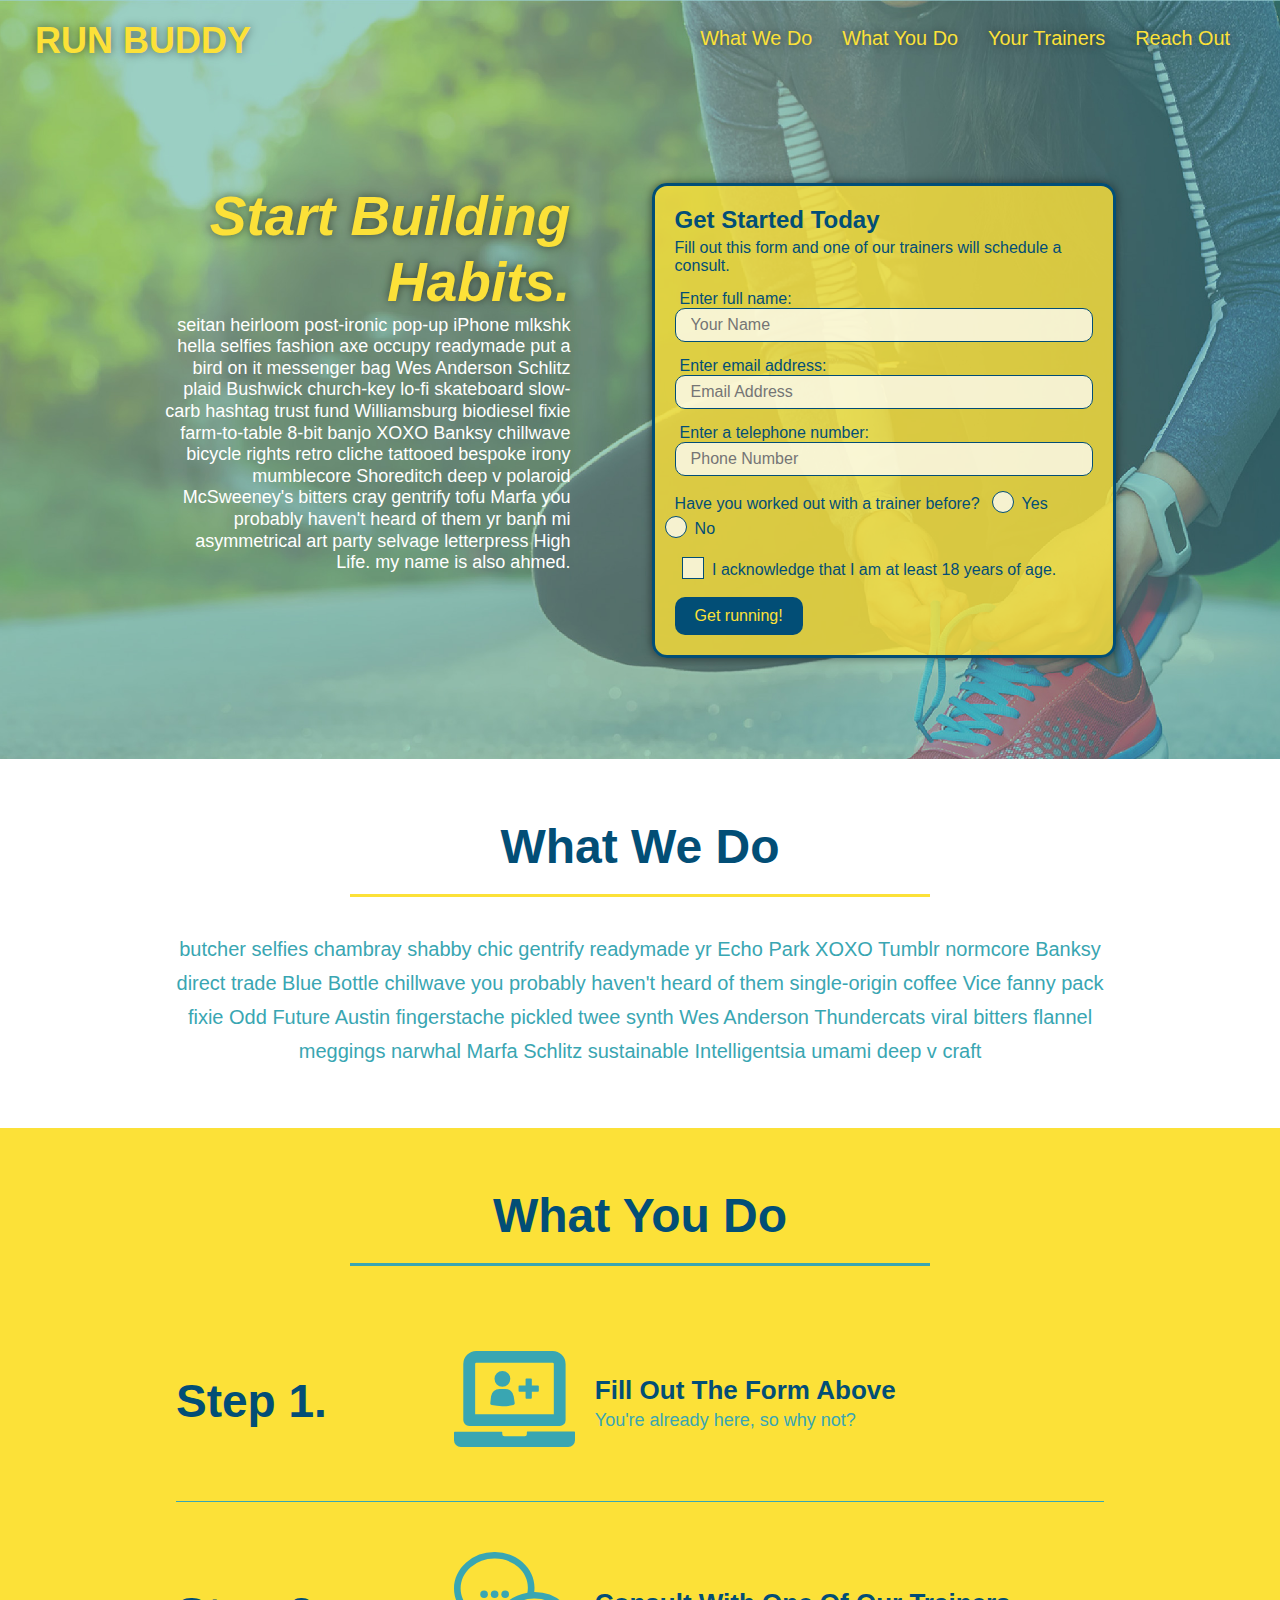
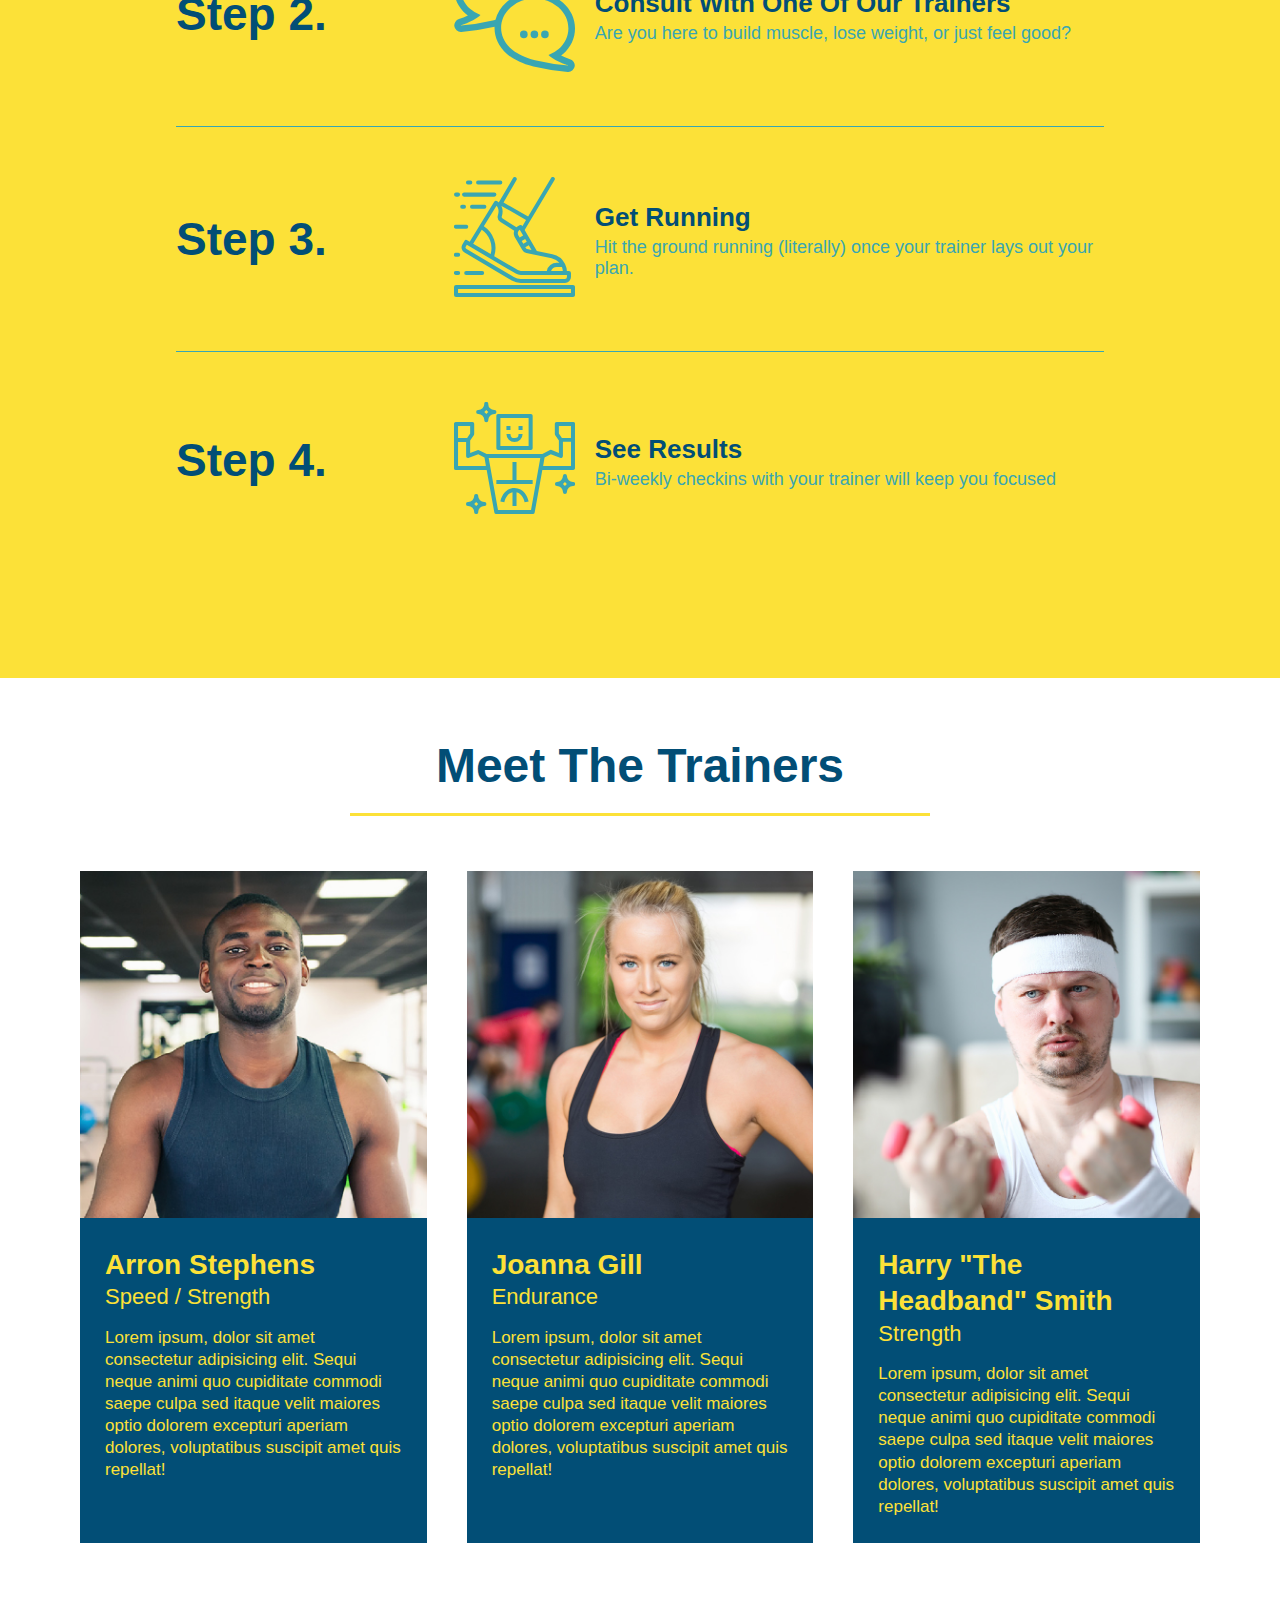
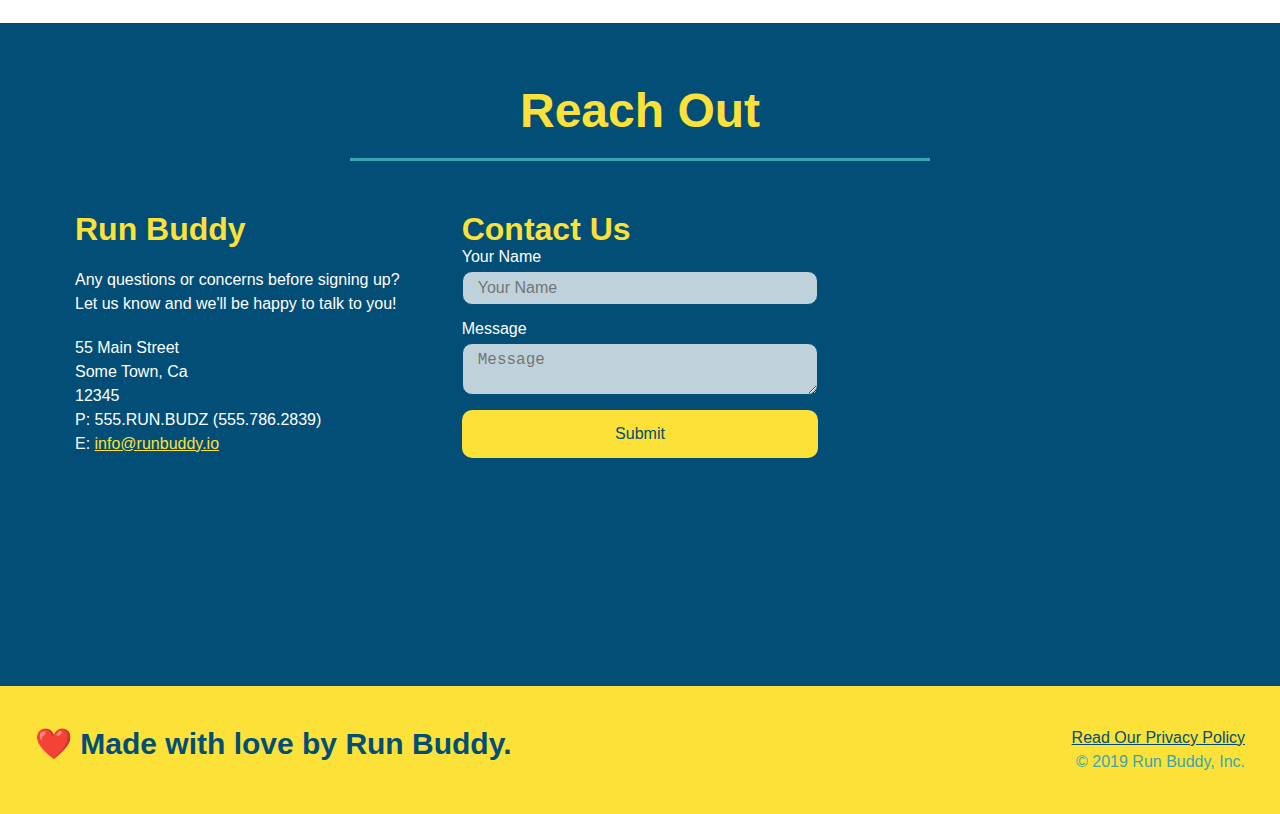
<file: index.html>
<!DOCTYPE html>
<html lang="en">
  <head>
    <meta charset="UTF-8" name="viewport" content="width=device-with, initial-scale=1.0" />
    <link rel="stylesheet" href="./assets/css/style.css">
    <title>Run Buddy</title>
  </head>
  <body>
    <!-- navigation tags - block level element -->
    <header>
      <h1>
        <a href="/">RUN BUDDY</a>
      </h1>
      <nav>
        <ul>
          <li>
            <a href="#what-we-do">What We Do</a>
          </li>
          <li>
            <a href="#what-you-do">What You Do</a>
          </li>
          <li>
            <a href="#your-trainers">Your Trainers</a>
          </li>
          <li>
            <a href="#reach-out">Reach Out</a>
          </li>
          
        </ul>
      </nav>
    </header>
    <!-- end navigation -->

    <!-- hero/jumbotron -->
    <section class="hero">
      <div class="hero-cta">
        <h2>Start Building Habits.</h2>
        <p>
          seitan heirloom post-ironic pop-up iPhone mlkshk hella selfies fashion axe occupy readymade put a bird on it
          messenger bag Wes Anderson Schlitz plaid Bushwick church-key lo-fi skateboard slow-carb hashtag trust fund
          Williamsburg biodiesel fixie farm-to-table 8-bit banjo XOXO Banksy chillwave bicycle rights retro cliche
          tattooed bespoke irony mumblecore Shoreditch deep v polaroid McSweeney's bitters cray gentrify tofu Marfa you
          probably haven't heard of them yr banh mi asymmetrical art party selvage letterpress High Life. my name is also ahmed.
        </p>
      </div>

      <div class="hero-form">
        <h3>Get Started Today</h3>
        <p>Fill out this form and one of our trainers will schedule a consult.</p>
        <form>
          <label for="name">Enter full name:</label>
          <input type="text" placeholder="Your Name" id="name" name="name" class="form-input" />
          <label for="email">Enter email address:</label>
          <input type="email" placeholder="Email Address" id="email" name="email" class="form-input" />
          <label for="phone">Enter a telephone number:</label>
          <input type="tel" placeholder="Phone Number" name="phone" id="phone" class="form-input" />
          <p>
            Have you worked out with a trainer before? 
            <span class="radio-wrapper">
              <input type="radio" name="trainer-confirm" id="trainer-yes" />
              <label for="trainer-yes">Yes</label>
            </span>
            <span class="radio-wrapper">
              <input type="radio" name="trainer-confirm" id="trainer-no"/>
              <label for="trainer-no">No</label>
            </span>
          </p>
          <p>
            <span class="checkbox-wrapper">
              <input type="checkbox" name="checkpoint1" id="checkbox" />
              <label for="checkbox">
                I acknowledge that I am at least 18 years of age.
              </label>
            </span>
          </p>
          <button type="submit">
            Get running!
          </button>
        </form>
      </div>
    </section>
    <!-- end header -->

    <!-- "what we do" start - <section> -->
    <section id="what-we-do" class="intro">
      <div class="flex-row">
        <h2 class="section-title primary-border">
          What We Do
        </h2>
      </div>
      <div class="flex-row">
        <p>
          butcher selfies chambray shabby chic gentrify readymade yr Echo Park XOXO Tumblr normcore Banksy direct trade  Blue Bottle chillwave you probably haven't heard of them single-origin coffee Vice fanny pack fixie Odd Future Austin fingerstache pickled twee synth Wes Anderson Thundercats viral bitters flannel meggings narwhal Marfa Schlitz sustainable Intelligentsia umami deep v craft
        </p>
      </div>
    </section>
    <!-- end "what we do" -->

    <!-- "what you do" start -->
    <section id="what-you-do" class="steps">
      <div class="flex-row">
        <h2 class="section-title secondary-border">
          What You Do
        </h2> 
      </div>
      <div class="step">
        <h3>Step 1.</h3>
        <div class="step-info">
          <div class="step-img">
            <img src="./assets/images/step-1.svg" alt="" />
          </div>
          <div class="step-text">
            <h4>Fill Out The Form Above</h4>
            <p>You're already here, so why not?</p>
          </div>
        </div>
      </div>
      <div class="step">
        <h3>Step 2.</h3>
        <div class="step-info">
          <div class="step-img">
            <img src="./assets/images/step-2.svg" alt="" />
          </div>
          <div class="step-text">
            <h4>Consult With One Of Our Trainers</h4>
            <p>Are you here to build muscle, lose weight, or just feel good?</p>
          </div>
        </div>
      </div>
      <div class="step">
        <h3>Step 3.</h3>
        <div class="step-info">
          <div class="step-img">
            <img src="./assets/images/step-3.svg" alt="" />
          </div>
          <div class="step-text">
            <h4>Get Running</h4>
            <p>Hit the ground running (literally) once your trainer lays out your plan.</p>
          </div>
        </div>
      </div>
      <div class="step">
        <h3>Step 4.</h3>
        <div class="step-info">
          <div class="step-img">
            <img src="./assets/images/step-4.svg" alt="" />
          </div>
          <div class="step-text">
            <h4>See Results</h4>
            <p>Bi-weekly checkins with your trainer will keep you focused</p>
          </div>
        </div>
      </div>
    </section>
    <!-- "what you do" end -->

    <!-- "meet the trainers" start -->
    <section id="your-trainers">
      <div class="flex-row">
        <h2 class="section-title primary-border">
          Meet The Trainers
        </h2>
      </div>

      <div class="trainers">
        <article class="trainer">
          <img src="./assets/images/trainer-1.jpg" alt="Arron Stephens in his workout clothes, ready to pump iron" />
          <div class="trainer-bio">
            <h3 class="trainer-name">Arron Stephens</h3>
            <h4 class="trainer-role">Speed / Strength</h4>
            <p>Lorem ipsum, dolor sit amet consectetur adipisicing elit. Sequi neque animi quo cupiditate commodi saepe culpa sed itaque velit maiores optio dolorem excepturi aperiam dolores, voluptatibus suscipit amet quis repellat!</p>
          </div>
        </article>

        <article class="trainer">
          <img src="./assets/images/trainer-2.jpg" alt="Joanna Gill cooling off after a work out" />
          <div class="trainer-bio">
            <h3 class="trainer-name">Joanna Gill</h3>
            <h4 class="trainer-role">Endurance</h4>
            <p>Lorem ipsum, dolor sit amet consectetur adipisicing elit. Sequi neque animi quo cupiditate commodi saepe culpa sed itaque velit maiores optio dolorem excepturi aperiam dolores, voluptatibus suscipit amet quis repellat!</p>
            </div>
          </article>

        <article class="trainer">
          <img src="./assets/images/trainer-3.jpg" alt="Harry Smith wearing a headband and lifting comically small pink weights" />
          <div class="trainer-bio">
            <h3 class="trainer-name">Harry "The Headband" Smith</h3>
            <h4 class="trainer-role">Strength</h4>
            <p>Lorem ipsum, dolor sit amet consectetur adipisicing elit. Sequi neque animi quo cupiditate commodi saepe culpa sed itaque velit maiores optio dolorem excepturi aperiam dolores, voluptatibus suscipit amet quis repellat!</p>
          </div>
        </article>
      </div>
    </section>
    <!-- "meet the trainers" end -->

    <!-- "reach out" start -->
    <section id="reach-out" class="contact">
      <div class="flex-row">
        <h2 class="section-title secondary-border">
          Reach Out
        </h2>
      </div>

      <div class="contact-info">
        <div>
          <h3>Run Buddy</h3>
          <p>
            Any questions or concerns before signing up? 
            <br/>
            Let us know and we'll be happy to talk to you!
          </p>

          <address>
            55 Main Street <br/>
            Some Town, Ca <br/>
            12345<br/>
            P: 555.RUN.BUDZ (555.786.2839)<br/>
            E: <a href="mailto:info@runbuddy.io">info@runbuddy.io</a>
          </address>
          
        </div>

        <div class="contact-form">
          <h3>Contact Us</h3>
          <form>
            <label for="contact-name">Your Name</label>
            <input type="text" id="contact-name" placeholder="Your Name" />
        
            <label for="contact-message">Message</label>
            <textarea id="contact-message" placeholder="Message"></textarea>
        
            <button type="submit">Submit</button>
          </form>
        </div>
        
        <iframe
          src="https://www.google.com/maps/embed?pb=!1m14!1m12!1m3!1d12182.30520634488!2d-74.0652613!3d40.2407219!2m3!1f0!2f0!3f0!3m2!1i1024!2i768!4f13.1!5e0!3m2!1sen!2sus!4v1561060983193!5m2!1sen!2sus"
          frameborder="0" style="border:0" allowfullscreen>
        </iframe>
      </div>
    </section>
    <!-- "reach out" end -->

    <!-- footer -->
    <footer>
      <h2>❤️ Made with love by Run Buddy.</h2>
      <div>
        <a href="./privacy-policy.html">Read Our Privacy Policy</a><br/>
        &copy; 2019 Run Buddy, Inc.
      </div>
    </footer>
    <!-- footer end -->
  </body>
</html>
</file>
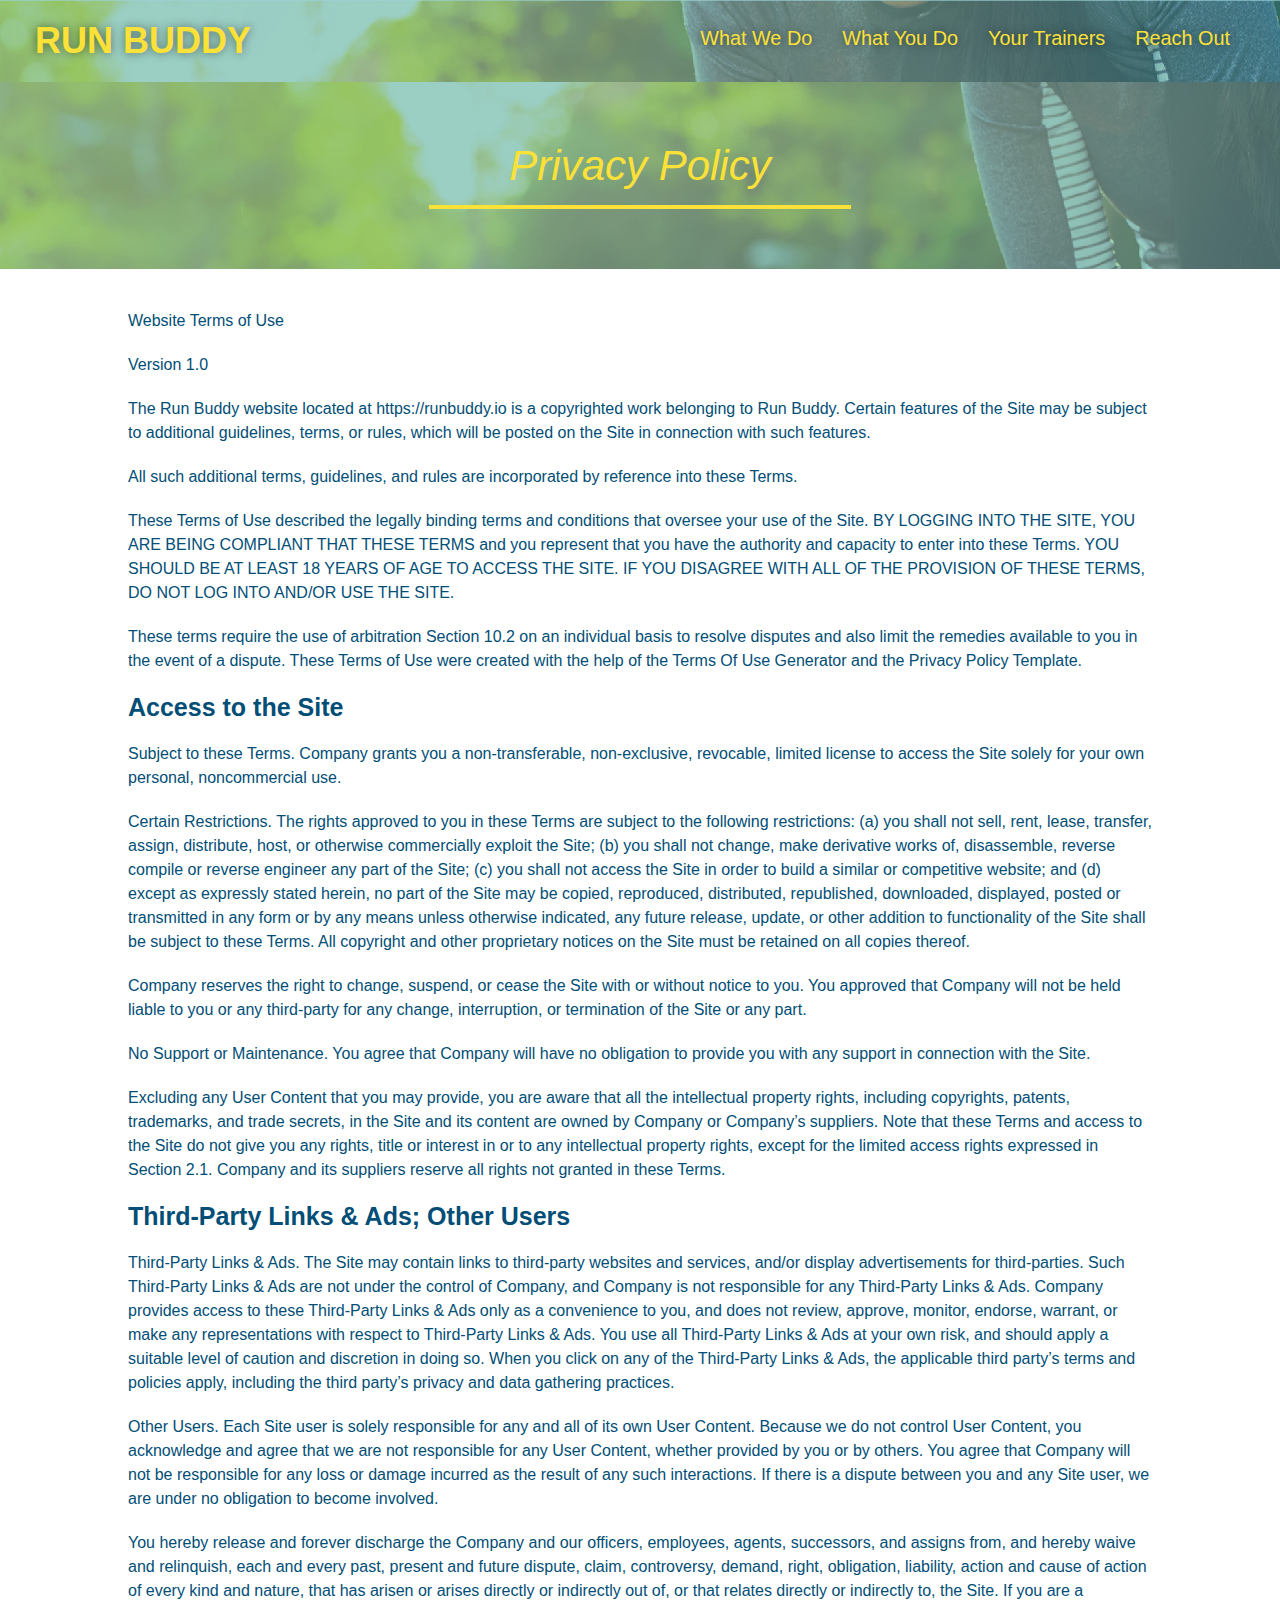
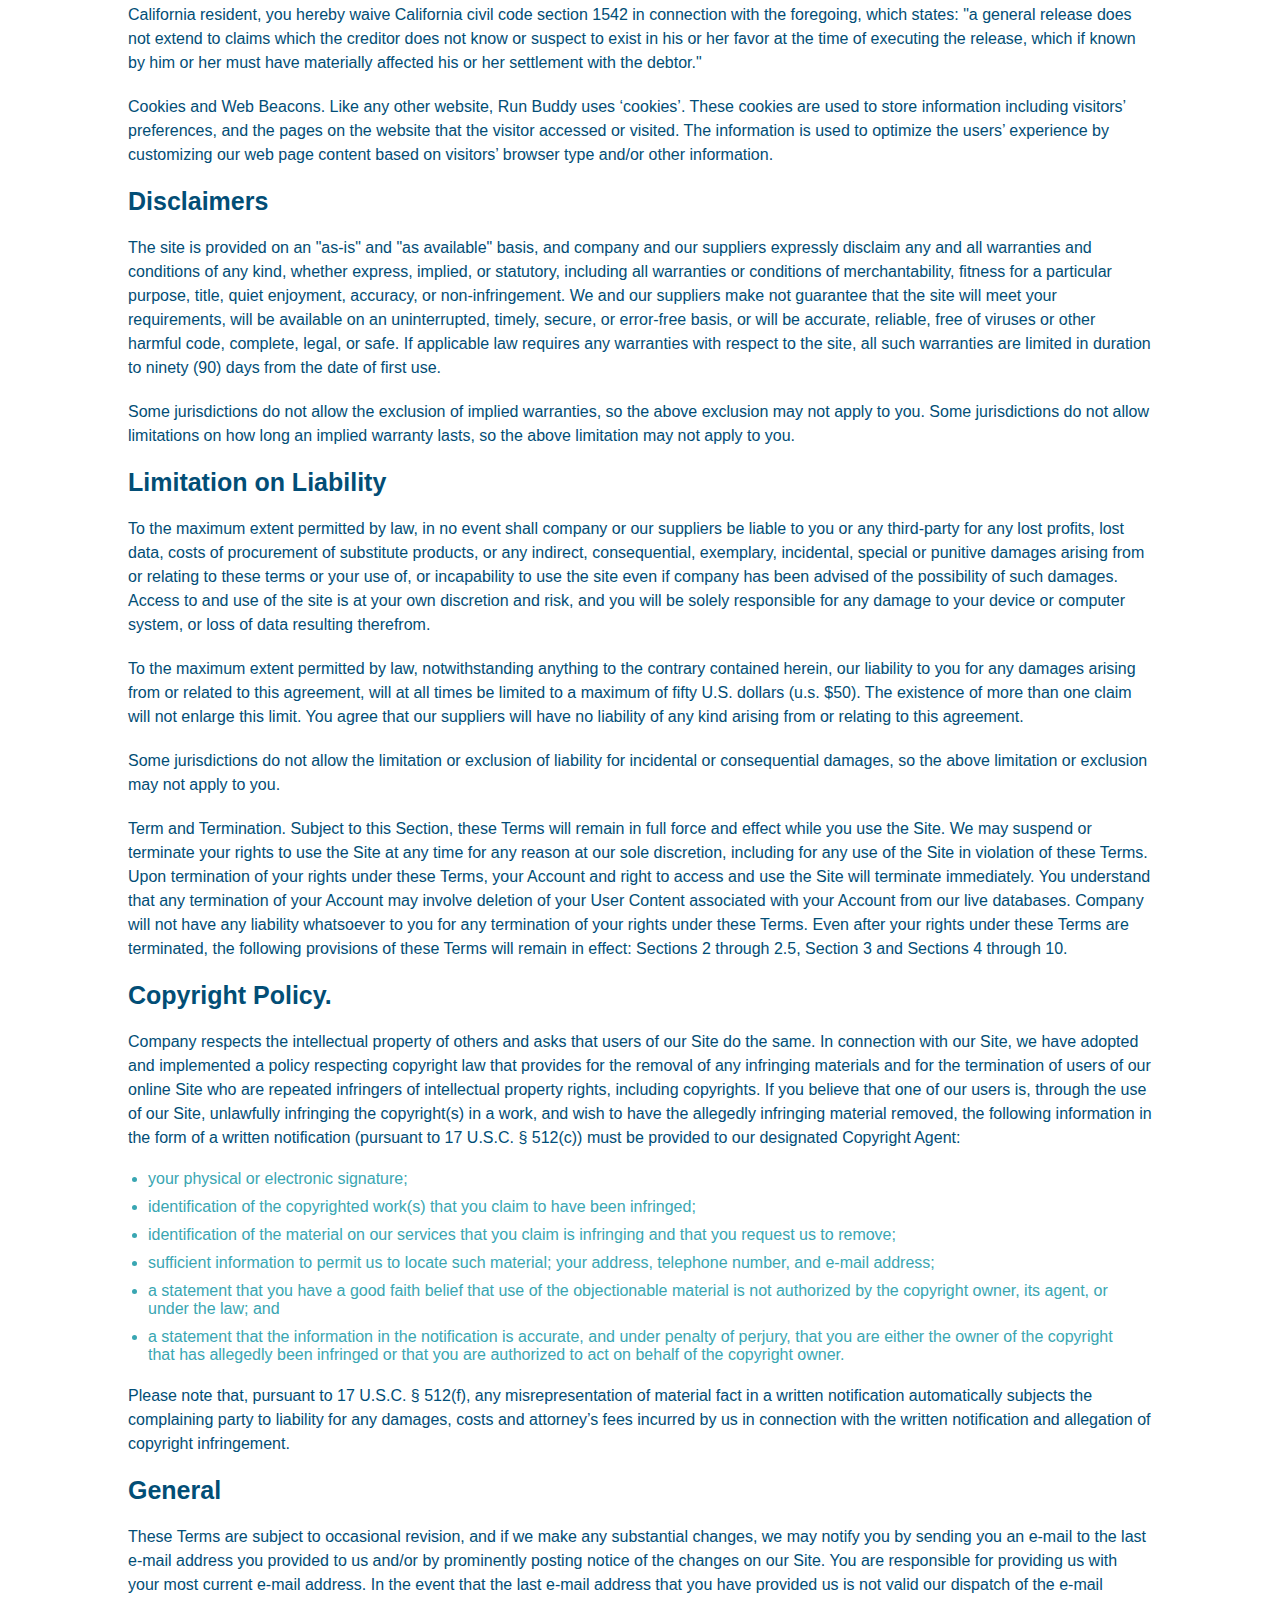
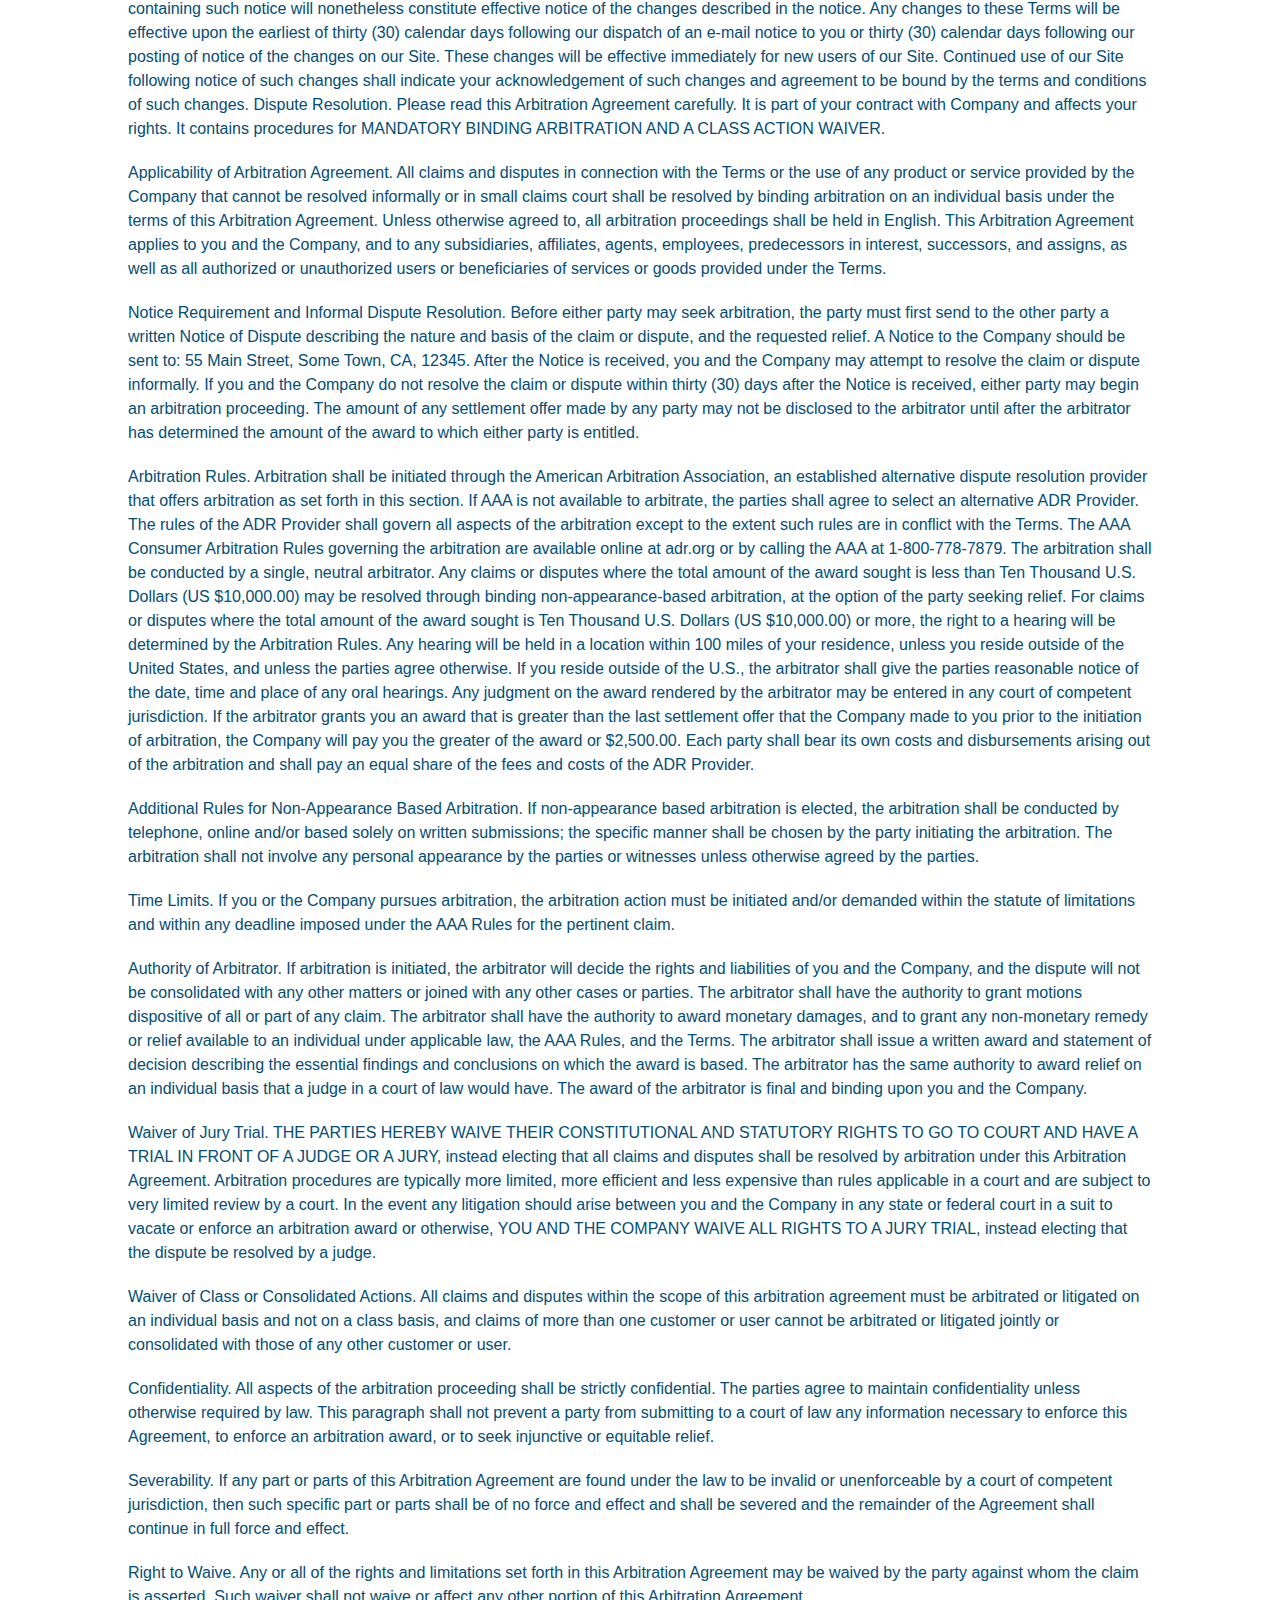
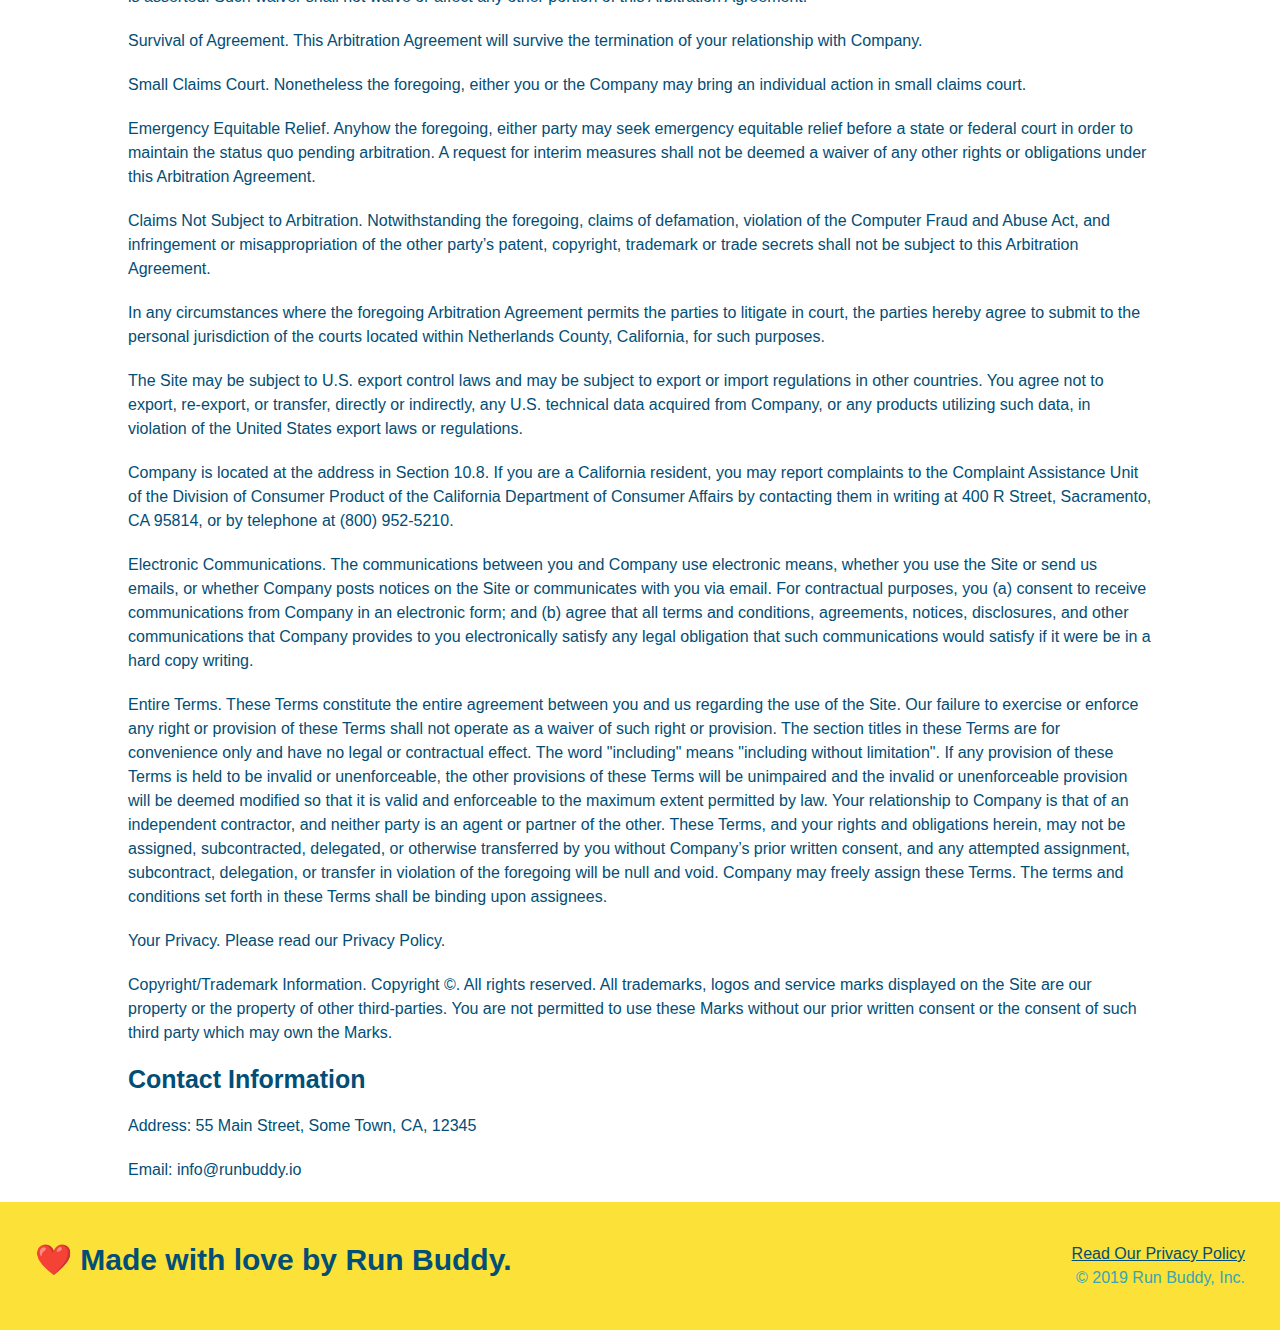
<file: privacy-policy.html>
<!DOCTYPE html>
<html lang="en">
  <head>
    <meta charset="UTF-8" name="viewport" content="width=device-with, initial-scale=1.0" />
    <link rel="stylesheet" href="./assets/css/style.css" />
    <link rel="stylesheet" href="./assets/css/secondary-styles.css" />
    <title>Run Buddy - Privacy Policy</title>
  </head>
  <body>
    <header>
      <h1>
        <a href="./index.html">RUN BUDDY</a>
      </h1>
      <nav>
        <ul>
          <li>
            <a href="./index.html#what-we-do">What We Do</a>
          </li>
          <li>
            <a href="./index.html#what-you-do">What You Do</a>
          </li>
          <li>
            <a href="./index.html#your-trainers">Your Trainers</a>
          </li>
          <li>
            <a href="./index.html#reach-out">Reach Out</a>
          </li>
        </ul>
      </nav>
    </header>
    <!-- end navigation -->

    <!-- hero/jumbotron -->
    <section class="hero">
      <h2 class="page-title">
        Privacy Policy
      </h2>
    </section>

    <!-- body copy -->
    <article class="secondary-content">
      <p>
        Website Terms of Use
      </p>

      <p>
        Version 1.0
      </p>

      <p>
        The Run Buddy website located at https://runbuddy.io is a copyrighted work belonging to Run Buddy. Certain
        features of the Site may be subject to additional guidelines, terms, or rules, which will be posted on the Site
        in connection with such features.
      </p>

      <p>
        All such additional terms, guidelines, and rules are incorporated by reference into these Terms.
      </p>

      <p>
        These Terms of Use described the legally binding terms and conditions that oversee your use of the Site. BY
        LOGGING INTO THE SITE, YOU ARE BEING COMPLIANT THAT THESE TERMS and you represent that you have the authority
        and capacity to enter into these Terms. YOU SHOULD BE AT LEAST 18 YEARS OF AGE TO ACCESS THE SITE. IF YOU
        DISAGREE WITH ALL OF THE PROVISION OF THESE TERMS, DO NOT LOG INTO AND/OR USE THE SITE.
      </p>

      <p>
        These terms require the use of arbitration Section 10.2 on an individual basis to resolve disputes and also
        limit the remedies available to you in the event of a dispute. These Terms of Use were created with the help of
        the Terms Of Use Generator and the Privacy Policy Template.
      </p>

      <h3>
        Access to the Site
      </h3>

      <p>
        Subject to these Terms. Company grants you a non-transferable, non-exclusive, revocable, limited license to
        access the Site solely for your own personal, noncommercial use.
      </p>

      <p>
        Certain Restrictions. The rights approved to you in these Terms are subject to the following restrictions: (a)
        you shall not sell, rent, lease, transfer, assign, distribute, host, or otherwise commercially exploit the Site;
        (b) you shall not change, make derivative works of, disassemble, reverse compile or reverse engineer any part of
        the Site; (c) you shall not access the Site in order to build a similar or competitive website; and (d) except
        as expressly stated herein, no part of the Site may be copied, reproduced, distributed, republished, downloaded,
        displayed, posted or transmitted in any form or by any means unless otherwise indicated, any future release,
        update, or other addition to functionality of the Site shall be subject to these Terms. All copyright and other
        proprietary notices on the Site must be retained on all copies thereof.
      </p>

      <p>
        Company reserves the right to change, suspend, or cease the Site with or without notice to you. You approved
        that Company will not be held liable to you or any third-party for any change, interruption, or termination of
        the Site or any part.
      </p>

      <p>
        No Support or Maintenance. You agree that Company will have no obligation to provide you with any support in
        connection with the Site.
      </p>

      <p>
        Excluding any User Content that you may provide, you are aware that all the intellectual property rights,
        including copyrights, patents, trademarks, and trade secrets, in the Site and its content are owned by Company
        or Company’s suppliers. Note that these Terms and access to the Site do not give you any rights, title or
        interest in or to any intellectual property rights, except for the limited access rights expressed in Section
        2.1. Company and its suppliers reserve all rights not granted in these Terms.
      </p>

      <h3>
        Third-Party Links & Ads; Other Users
      </h3>

      <p>
        Third-Party Links & Ads. The Site may contain links to third-party websites and services, and/or display
        advertisements for third-parties. Such Third-Party Links & Ads are not under the control of Company, and Company
        is not responsible for any Third-Party Links & Ads. Company provides access to these Third-Party Links & Ads
        only as a convenience to you, and does not review, approve, monitor, endorse, warrant, or make any
        representations with respect to Third-Party Links & Ads. You use all Third-Party Links & Ads at your own risk,
        and should apply a suitable level of caution and discretion in doing so. When you click on any of the
        Third-Party Links & Ads, the applicable third party’s terms and policies apply, including the third party’s
        privacy and data gathering practices.
      </p>

      <p>
        Other Users. Each Site user is solely responsible for any and all of its own User Content. Because we do not
        control User Content, you acknowledge and agree that we are not responsible for any User Content, whether
        provided by you or by others. You agree that Company will not be responsible for any loss or damage incurred as
        the result of any such interactions. If there is a dispute between you and any Site user, we are under no
        obligation to become involved.
      </p>

      <p>
        You hereby release and forever discharge the Company and our officers, employees, agents, successors, and
        assigns from, and hereby waive and relinquish, each and every past, present and future dispute, claim,
        controversy, demand, right, obligation, liability, action and cause of action of every kind and nature, that has
        arisen or arises directly or indirectly out of, or that relates directly or indirectly to, the Site. If you are
        a California resident, you hereby waive California civil code section 1542 in connection with the foregoing,
        which states: "a general release does not extend to claims which the creditor does not know or suspect to exist
        in his or her favor at the time of executing the release, which if known by him or her must have materially
        affected his or her settlement with the debtor."
      </p>

      <p>
        Cookies and Web Beacons. Like any other website, Run Buddy uses ‘cookies’. These cookies are used to store
        information including visitors’ preferences, and the pages on the website that the visitor accessed or visited.
        The information is used to optimize the users’ experience by customizing our web page content based on visitors’
        browser type and/or other information.
      </p>

      <h3>
        Disclaimers
      </h3>

      <p>
        The site is provided on an "as-is" and "as available" basis, and company and our suppliers expressly disclaim
        any and all warranties and conditions of any kind, whether express, implied, or statutory, including all
        warranties or conditions of merchantability, fitness for a particular purpose, title, quiet enjoyment, accuracy,
        or non-infringement. We and our suppliers make not guarantee that the site will meet your requirements, will be
        available on an uninterrupted, timely, secure, or error-free basis, or will be accurate, reliable, free of
        viruses or other harmful code, complete, legal, or safe. If applicable law requires any warranties with respect
        to the site, all such warranties are limited in duration to ninety (90) days from the date of first use.
      </p>

      <p>
        Some jurisdictions do not allow the exclusion of implied warranties, so the above exclusion may not apply to
        you. Some jurisdictions do not allow limitations on how long an implied warranty lasts, so the above limitation
        may not apply to you.
      </p>

      <h3>
        Limitation on Liability
      </h3>

      <p>
        To the maximum extent permitted by law, in no event shall company or our suppliers be liable to you or any
        third-party for any lost profits, lost data, costs of procurement of substitute products, or any indirect,
        consequential, exemplary, incidental, special or punitive damages arising from or relating to these terms or
        your use of, or incapability to use the site even if company has been advised of the possibility of such
        damages. Access to and use of the site is at your own discretion and risk, and you will be solely responsible
        for any damage to your device or computer system, or loss of data resulting therefrom.
      </p>

      <p>
        To the maximum extent permitted by law, notwithstanding anything to the contrary contained herein, our liability
        to you for any damages arising from or related to this agreement, will at all times be limited to a maximum of
        fifty U.S. dollars (u.s. $50). The existence of more than one claim will not enlarge this limit. You agree that
        our suppliers will have no liability of any kind arising from or relating to this agreement.
      </p>

      <p>
        Some jurisdictions do not allow the limitation or exclusion of liability for incidental or consequential
        damages, so the above limitation or exclusion may not apply to you.
      </p>

      <p>
        Term and Termination. Subject to this Section, these Terms will remain in full force and effect while you use
        the Site. We may suspend or terminate your rights to use the Site at any time for any reason at our sole
        discretion, including for any use of the Site in violation of these Terms. Upon termination of your rights under
        these Terms, your Account and right to access and use the Site will terminate immediately. You understand that
        any termination of your Account may involve deletion of your User Content associated with your Account from our
        live databases. Company will not have any liability whatsoever to you for any termination of your rights under
        these Terms. Even after your rights under these Terms are terminated, the following provisions of these Terms
        will remain in effect: Sections 2 through 2.5, Section 3 and Sections 4 through 10.
      </p>

      <h3>
        Copyright Policy.
      </h3>

      <p>
        Company respects the intellectual property of others and asks that users of our Site do the same. In connection
        with our Site, we have adopted and implemented a policy respecting copyright law that provides for the removal
        of any infringing materials and for the termination of users of our online Site who are repeated infringers of
        intellectual property rights, including copyrights. If you believe that one of our users is, through the use of
        our Site, unlawfully infringing the copyright(s) in a work, and wish to have the allegedly infringing material
        removed, the following information in the form of a written notification (pursuant to 17 U.S.C. § 512(c)) must
        be provided to our designated Copyright Agent:
      </p>

      <ul>
        <li>
          your physical or electronic signature;
        </li>
        <li>
          identification of the copyrighted work(s) that you claim to have been infringed;
        </li>
        <li>
          identification of the material on our services that you claim is infringing and that you request us to remove;
        </li>
        <li>
          sufficient information to permit us to locate such material; your address, telephone number, and e-mail
          address;
        </li>
        <li>
          a statement that you have a good faith belief that use of the objectionable material is not authorized by the
          copyright owner, its agent, or under the law; and
        </li>
        <li>
          a statement that the information in the notification is accurate, and under penalty of perjury, that you are
          either the owner of the copyright that has allegedly been infringed or that you are authorized to act on
          behalf of the copyright owner.
        </li>
      </ul>

      <p>
        Please note that, pursuant to 17 U.S.C. § 512(f), any misrepresentation of material fact in a written
        notification automatically subjects the complaining party to liability for any damages, costs and attorney’s
        fees incurred by us in connection with the written notification and allegation of copyright infringement.
      </p>

      <h3>
        General
      </h3>

      <p>
        These Terms are subject to occasional revision, and if we make any substantial changes, we may notify you by
        sending you an e-mail to the last e-mail address you provided to us and/or by prominently posting notice of the
        changes on our Site. You are responsible for providing us with your most current e-mail address. In the event
        that the last e-mail address that you have provided us is not valid our dispatch of the e-mail containing such
        notice will nonetheless constitute effective notice of the changes described in the notice. Any changes to these
        Terms will be effective upon the earliest of thirty (30) calendar days following our dispatch of an e-mail
        notice to you or thirty (30) calendar days following our posting of notice of the changes on our Site. These
        changes will be effective immediately for new users of our Site. Continued use of our Site following notice of
        such changes shall indicate your acknowledgement of such changes and agreement to be bound by the terms and
        conditions of such changes. Dispute Resolution. Please read this Arbitration Agreement carefully. It is part of
        your contract with Company and affects your rights. It contains procedures for MANDATORY BINDING ARBITRATION AND
        A CLASS ACTION WAIVER.
      </p>

      <p>
        Applicability of Arbitration Agreement. All claims and disputes in connection with the Terms or the use of any
        product or service provided by the Company that cannot be resolved informally or in small claims court shall be
        resolved by binding arbitration on an individual basis under the terms of this Arbitration Agreement. Unless
        otherwise agreed to, all arbitration proceedings shall be held in English. This Arbitration Agreement applies to
        you and the Company, and to any subsidiaries, affiliates, agents, employees, predecessors in interest,
        successors, and assigns, as well as all authorized or unauthorized users or beneficiaries of services or goods
        provided under the Terms.
      </p>

      <p>
        Notice Requirement and Informal Dispute Resolution. Before either party may seek arbitration, the party must
        first send to the other party a written Notice of Dispute describing the nature and basis of the claim or
        dispute, and the requested relief. A Notice to the Company should be sent to: 55 Main Street, Some Town, CA,
        12345. After the Notice is received, you and the Company may attempt to resolve the claim or dispute informally.
        If you and the Company do not resolve the claim or dispute within thirty (30) days after the Notice is received,
        either party may begin an arbitration proceeding. The amount of any settlement offer made by any party may not
        be disclosed to the arbitrator until after the arbitrator has determined the amount of the award to which either
        party is entitled.
      </p>

      <p>
        Arbitration Rules. Arbitration shall be initiated through the American Arbitration Association, an established
        alternative dispute resolution provider that offers arbitration as set forth in this section. If AAA is not
        available to arbitrate, the parties shall agree to select an alternative ADR Provider. The rules of the ADR
        Provider shall govern all aspects of the arbitration except to the extent such rules are in conflict with the
        Terms. The AAA Consumer Arbitration Rules governing the arbitration are available online at adr.org or by
        calling the AAA at 1-800-778-7879. The arbitration shall be conducted by a single, neutral arbitrator. Any
        claims or disputes where the total amount of the award sought is less than Ten Thousand U.S. Dollars (US
        $10,000.00) may be resolved through binding non-appearance-based arbitration, at the option of the party seeking
        relief. For claims or disputes where the total amount of the award sought is Ten Thousand U.S. Dollars (US
        $10,000.00) or more, the right to a hearing will be determined by the Arbitration Rules. Any hearing will be
        held in a location within 100 miles of your residence, unless you reside outside of the United States, and
        unless the parties agree otherwise. If you reside outside of the U.S., the arbitrator shall give the parties
        reasonable notice of the date, time and place of any oral hearings. Any judgment on the award rendered by the
        arbitrator may be entered in any court of competent jurisdiction. If the arbitrator grants you an award that is
        greater than the last settlement offer that the Company made to you prior to the initiation of arbitration, the
        Company will pay you the greater of the award or $2,500.00. Each party shall bear its own costs and
        disbursements arising out of the arbitration and shall pay an equal share of the fees and costs of the ADR
        Provider.
      </p>

      <p>
        Additional Rules for Non-Appearance Based Arbitration. If non-appearance based arbitration is elected, the
        arbitration shall be conducted by telephone, online and/or based solely on written submissions; the specific
        manner shall be chosen by the party initiating the arbitration. The arbitration shall not involve any personal
        appearance by the parties or witnesses unless otherwise agreed by the parties.
      </p>

      <p>
        Time Limits. If you or the Company pursues arbitration, the arbitration action must be initiated and/or demanded
        within the statute of limitations and within any deadline imposed under the AAA Rules for the pertinent claim.
      </p>

      <p>
        Authority of Arbitrator. If arbitration is initiated, the arbitrator will decide the rights and liabilities of
        you and the Company, and the dispute will not be consolidated with any other matters or joined with any other
        cases or parties. The arbitrator shall have the authority to grant motions dispositive of all or part of any
        claim. The arbitrator shall have the authority to award monetary damages, and to grant any non-monetary remedy
        or relief available to an individual under applicable law, the AAA Rules, and the Terms. The arbitrator shall
        issue a written award and statement of decision describing the essential findings and conclusions on which the
        award is based. The arbitrator has the same authority to award relief on an individual basis that a judge in a
        court of law would have. The award of the arbitrator is final and binding upon you and the Company.
      </p>

      <p>
        Waiver of Jury Trial. THE PARTIES HEREBY WAIVE THEIR CONSTITUTIONAL AND STATUTORY RIGHTS TO GO TO COURT AND HAVE
        A TRIAL IN FRONT OF A JUDGE OR A JURY, instead electing that all claims and disputes shall be resolved by
        arbitration under this Arbitration Agreement. Arbitration procedures are typically more limited, more efficient
        and less expensive than rules applicable in a court and are subject to very limited review by a court. In the
        event any litigation should arise between you and the Company in any state or federal court in a suit to vacate
        or enforce an arbitration award or otherwise, YOU AND THE COMPANY WAIVE ALL RIGHTS TO A JURY TRIAL, instead
        electing that the dispute be resolved by a judge.
      </p>

      <p>
        Waiver of Class or Consolidated Actions. All claims and disputes within the scope of this arbitration agreement
        must be arbitrated or litigated on an individual basis and not on a class basis, and claims of more than one
        customer or user cannot be arbitrated or litigated jointly or consolidated with those of any other customer or
        user.
      </p>

      <p>
        Confidentiality. All aspects of the arbitration proceeding shall be strictly confidential. The parties agree to
        maintain confidentiality unless otherwise required by law. This paragraph shall not prevent a party from
        submitting to a court of law any information necessary to enforce this Agreement, to enforce an arbitration
        award, or to seek injunctive or equitable relief.
      </p>

      <p>
        Severability. If any part or parts of this Arbitration Agreement are found under the law to be invalid or
        unenforceable by a court of competent jurisdiction, then such specific part or parts shall be of no force and
        effect and shall be severed and the remainder of the Agreement shall continue in full force and effect.
      </p>

      <p>
        Right to Waive. Any or all of the rights and limitations set forth in this Arbitration Agreement may be waived
        by the party against whom the claim is asserted. Such waiver shall not waive or affect any other portion of this
        Arbitration Agreement.
      </p>

      <p>
        Survival of Agreement. This Arbitration Agreement will survive the termination of your relationship with
        Company.
      </p>

      <p>
        Small Claims Court. Nonetheless the foregoing, either you or the Company may bring an individual action in small
        claims court.
      </p>

      <p>
        Emergency Equitable Relief. Anyhow the foregoing, either party may seek emergency equitable relief before a
        state or federal court in order to maintain the status quo pending arbitration. A request for interim measures
        shall not be deemed a waiver of any other rights or obligations under this Arbitration Agreement.
      </p>

      <p>
        Claims Not Subject to Arbitration. Notwithstanding the foregoing, claims of defamation, violation of the
        Computer Fraud and Abuse Act, and infringement or misappropriation of the other party’s patent, copyright,
        trademark or trade secrets shall not be subject to this Arbitration Agreement.
      </p>

      <p>
        In any circumstances where the foregoing Arbitration Agreement permits the parties to litigate in court, the
        parties hereby agree to submit to the personal jurisdiction of the courts located within Netherlands County,
        California, for such purposes.
      </p>

      <p>
        The Site may be subject to U.S. export control laws and may be subject to export or import regulations in other
        countries. You agree not to export, re-export, or transfer, directly or indirectly, any U.S. technical data
        acquired from Company, or any products utilizing such data, in violation of the United States export laws or
        regulations.
      </p>

      <p>
        Company is located at the address in Section 10.8. If you are a California resident, you may report complaints
        to the Complaint Assistance Unit of the Division of Consumer Product of the California Department of Consumer
        Affairs by contacting them in writing at 400 R Street, Sacramento, CA 95814, or by telephone at (800) 952-5210.
      </p>

      <p>
        Electronic Communications. The communications between you and Company use electronic means, whether you use the
        Site or send us emails, or whether Company posts notices on the Site or communicates with you via email. For
        contractual purposes, you (a) consent to receive communications from Company in an electronic form; and (b)
        agree that all terms and conditions, agreements, notices, disclosures, and other communications that Company
        provides to you electronically satisfy any legal obligation that such communications would satisfy if it were be
        in a hard copy writing.
      </p>

      <p>
        Entire Terms. These Terms constitute the entire agreement between you and us regarding the use of the Site. Our
        failure to exercise or enforce any right or provision of these Terms shall not operate as a waiver of such right
        or provision. The section titles in these Terms are for convenience only and have no legal or contractual
        effect. The word "including" means "including without limitation". If any provision of these Terms is held to be
        invalid or unenforceable, the other provisions of these Terms will be unimpaired and the invalid or
        unenforceable provision will be deemed modified so that it is valid and enforceable to the maximum extent
        permitted by law. Your relationship to Company is that of an independent contractor, and neither party is an
        agent or partner of the other. These Terms, and your rights and obligations herein, may not be assigned,
        subcontracted, delegated, or otherwise transferred by you without Company’s prior written consent, and any
        attempted assignment, subcontract, delegation, or transfer in violation of the foregoing will be null and void.
        Company may freely assign these Terms. The terms and conditions set forth in these Terms shall be binding upon
        assignees.
      </p>

      <p>
        Your Privacy. Please read our Privacy Policy.
      </p>

      <p>
        Copyright/Trademark Information. Copyright ©. All rights reserved. All trademarks, logos and service marks
        displayed on the Site are our property or the property of other third-parties. You are not permitted to use
        these Marks without our prior written consent or the consent of such third party which may own the Marks.
      </p>

      <h3>
        Contact Information
      </h3>

      <p>
        Address: 55 Main Street, Some Town, CA, 12345
      </p>

      <p>
        Email: info@runbuddy.io
      </p>
    </article>

    <!-- footer -->
    <footer>
      <h2>❤️ Made with love by Run Buddy.</h2>

      <div>
        <a href="./privacy-policy.html">Read Our Privacy Policy</a> <br/>
        &copy; 2019 Run Buddy, Inc.
      </div>
    </footer>
    <!-- footer end -->
  </body>
</html>
</file>
<file: assets/css/style.css>
* {
  box-sizing: border-box;
  margin: 0;
  padding: 0;
}

body {
  color: var(--tertiary-color);
  font-family: Helvetica, Arial, sans-serif;
}

:root {
  --primary-color: #fce138;
  --secondary-color: #024e76;
  --tertiary-color: #39a6b2;
}

/* HEADER / NAV BAR STYLES START */

header {
  padding: 20px 35px;
  background-color: var(--tertiary-color);
  display: flex;
  justify-content: space-between;
  flex-wrap: wrap;
  position: -webkit-sticky;
  position: sticky;
  top:0;
  background-image: url('../images/hero-bg.jpg');
  background-size: cover;
  background-position: center;
  background-attachment: fixed;
  background-position: 80%;
  z-index: 9999;
}

header h1 {
  font-weight: bold;
  margin: 0;
  font-size: 36px;
  color: var(--primary-color);
  text-shadow: 0 0 10px rgba(0, 0, 0, 0.5);
}

header a {
  text-decoration: none;
  color: var(--primary-color);
}

header nav {
  margin: 7px 0;
}

header nav ul {
  display: flex;
  flex-wrap: wrap;
  justify-content: space-between;
  align-items: center;
  list-style: none;
}

header nav ul li a {
  padding: 10px 15px;
  font-weight: lighter;
  font-size: 1.55vw;
  text-shadow: 0 0 10px rgba(0, 0, 0, 0.5);
}

header nav ul li a:hover {
  background: var(--primary-color);
  color: var(--secondary-color);
  border-radius: 15px;
  text-shadow: none;
}

/* HEADER / NAVBAR STYLES END */



/* FOOTER STYLES START */
footer {
  background: var(--primary-color);
  padding: 40px 35px;
  display: flex;
  justify-content: space-between;
  flex-wrap: wrap;
  width: 100%;
}

footer h2 {
  color: var(--secondary-color);
  font-size: 30px;
  margin: 0;
}

footer div {
  line-height: 1.5;
  text-align: right;
}

footer a {
  color: var(--secondary-color);
}
/* END FOOTER STYLES */

/* STYLE ALL SECTION TAGS */
section {
  padding: 60px;
}

/* HERO STYLES START */
.hero {
  background-image: url('../images/hero-bg.jpg');
  background-size: cover;
  background-position: center;
  background-attachment: fixed;
  background-position: 80%;
  display: flex;
  justify-content: center;
  flex-wrap: wrap;
  align-items: flex-start;
}

.hero-cta {
  width: 35%;
  text-align: right;
  margin: 3.5%;
  color: #fff;
  font-size: 18px;
  line-height: 1.2;
}

.hero-cta h2 {
  font-style: italic;
  font-size: 55px;
  color: var(--primary-color);
  text-shadow: 0 0 10px rgba(0, 0, 0, 0.5);
}

.hero-form {
  border: 3px solid var(--secondary-color);
  background-color: rgba(252, 225, 56, 0.8);
  padding: 20px;
  color: var(--secondary-color);
  width: 40%;
  margin: 3.5%;
  box-shadow: 0 0 10px rgba(0, 0, 0, 0.5);
  border-radius: 15px;
}

.hero-form h3 {
  font-size: 24px;
  margin: 0;
}
.hero-form p {
  margin: 5px 0 15px 0;
}

.form-input {
  border: 1px solid var(--secondary-color);
  display: block;
  padding: 7px 15px;
  font-size: 16px;
  color: var(--secondary-color);
  width: 100%;
  margin-bottom: 15px; 
  border-radius: 10px;
  background-color: rgba(255,255,255, 0.75);
}

.form-input:focus {
  background-color: rgba(255,255,255, 1);
  outline: none;
}

.hero-form label {
  margin: 0 5px;
}

.hero-form button {
  color: var(--primary-color);
  background-color: var(--secondary-color);
  border: none;
  padding: 10px 20px;
  font-size: 16px;
  border-radius: 10px;
} 

.hero-form button:hover {
  background-color: var(--tertiary-color);
}

.radio-wrapper label::before {
  border-radius: 50%
}

.checkbox-wrapper label::before, .radio-wrapper label::before {
  content: "";
  height: 20px;
  width: 20px;
  background: rgba(255,255,255, 0.75);
  border: 1px solid var(--secondary-color);
  position: absolute;
  top: -4px;
  left: -30px;
}

.radio-wrapper label::after {
  content: "";
  width: 20px;
  height: 20px;
  border-radius: 50%;
  background: var(--secondary-color);
  background-image: radial-gradient(circle, var(--tertiary-color), var(--secondary-color));
  position: absolute;
  left: -29px;
  top: -3px;
}

.checkbox-wrapper label::after {
  content: "";
  height: 6px;
  width: 14px;
  border-left: 2px solid var(--secondary-color);
  border-bottom: 2px solid var(--secondary-color);
  position: absolute;
  left: -26px;
  top: 1px;
  transform: rotate(-58deg);
}

.checkbox-wrapper label, .radio-wrapper label {
  position: relative;
  left: 10px;
  margin: 10px;
  line-height: 1.6;
}

.checkbox-wrapper input, .radio-wrapper input {
  opacity:0;
}

.checkbox-wrapper input + label::after, 
.radio-wrapper input + label::after {
  content: none;
}

.checkbox-wrapper input:checked + label::after,
.radio-wrapper input:checked + label::after {
  content:"";
}

/* HERO STYLES END */


/* SECTION TITLE STYLES START */
.section-title {
  font-size: 48px;
  border-bottom: 3px solid;
  color: var(--secondary-color);
  padding-bottom: 20px;
  text-align: center;
  margin: 0 auto 35px auto;
  width: 50%;
}

.primary-border {
  border-color: var(--primary-color);
}

.secondary-border {
  border-color: var(--tertiary-color);
}
/* SECTION TITLE STYLES END */

/* WHAT WE DO STYLES */

.intro p {
  line-height: 1.7;
  color: var(--tertiary-color);
  width: 80%;
  margin: 0 auto;
  font-size: 20px;
  text-align: center;
}
/* WHAT YOU DO STYLES END */


/* WHAT YOU DO STYLES START */
.steps { 
  background: var(--primary-color);
}

.step {
  margin: 50px auto;
  padding-bottom: 50px;
  width: 80%;
  display: flex;
  flex-wrap: wrap;
  align-items: center;
  justify-content: space-between;
}

.step:not(:last-child) {
  border-bottom: 1px solid var(--tertiary-color);
}

.step h3 {
  color: var(--secondary-color);
  font-size: 46px;
  flex: 1 30%;
}

.step-info {
  flex: 2 70%;
  display: flex;
  flex-wrap: wrap;
  align-items: center;
}

.step-img {
  flex: 1 12%;
  margin-right: 20px;
}

.step-img img {
  max-width: 100%;
}

.step-text {
  flex: 12;
}

.step-text p {
  color: var(--tertiary-color);
  font-size: 18px;
}

.step-text h4 {
  font-size: 26px;
  line-height: 1.5;
  color: var(--secondary-color);
}

/* WHAT YOU DO STYLES END */

/* MEET THE TRAINERS START */
.trainers {
  width: 100%;
  margin: 0 auto;
  display: flex;
  flex-wrap: wrap;
  justify-content: space-around;
}

.trainer {
  margin: 20px;
  flex: 1;
  background: var(--secondary-color);
  color: var(--primary-color);
}

.trainer img {
  width: 100%;
}

.trainer-bio {
  padding: 25px;
  line-height: 1.3;
}

.trainer-bio h3 {
  font-size: 28px;
}

.trainer-bio h4 {
  font-weight: lighter;
  font-size: 22px;
  margin-bottom: 15px;
}

.trainer-bio p {
  font-size: 17px;
}
/* TRAINER STYLES END */

/* REACH OUT STYLES START */
.contact {
  background: var(--secondary-color);
}

.contact h2 {
  color: var(--primary-color);
}

.contact-info {
  display: flex;
  justify-content: space-between;
  flex-wrap: wrap;
}

.contact-info > * {
  flex: 1;
  margin: 15px;
}

.contact-info iframe {
  height: 400px;
}

.contact-info div {
  color: white;
}

.contact-info h3 {
  color: var(--primary-color);
  font-size: 32px;
}

.contact-info p, .contact-info address {
  margin: 20px 0;
  line-height: 1.5;
  font-size: 16px;
  font-style: normal;
}

.contact-form input, .contact-form textarea {
  border: 1px solid var(--secondary-color);
  display: block;
  padding: 7px 15px;
  font-size: 16px;
  color: var(--secondary-color);
  width: 100%;
  margin-bottom: 15px;
  margin-top: 5px;
  border-radius: 10px;
  background-color: rgba(255,255,255, 0.75);
}

.contact-form input:focus, .contact-form textarea:focus {
  background-color: rgba(255,255,255, 1);
  outline: none;
}

.contact-form button {
  width: 100%;
  border: none;
  background: var(--primary-color);
  color: var(--secondary-color);
  text-align: center;
  padding: 15px 0;
  font-size: 16px;
  border-radius: 10px;
}

.contact-form button:hover {
  color: var(--primary-color);
  background: var(--tertiary-color);
}

.contact-info a {
  color: var(--primary-color);
}


/* REACH OUT STYLES END */

/* UTILITIES */
.text-left {
  text-align: left;
}

.text-right {
  text-align: right;
}

.flex-row {
  display: flex;
}

/* Media query for smaller desktop screens and smaller */
@media screen and (max-width: 980px) {
  header {
    padding-bottom: 0;
    justify-content: center;
    position: relative;
  }
  
  header h1 {
    width: 100%;
    text-align: center;
  }
  
  header nav ul {
    margin-top: 20px;
    width: 100%;
    justify-content: center;
  }
  
  header nav ul li a {
    font-size: 20px;
  }
  
  footer h2, footer div {
    text-align: center;
    width: 100%;
  }
  
  .hero-cta, .hero-form {
    width: 100%;
  }
  
  .hero-cta {
    text-align: center;
  }
  
  .section-title {
    width: 80%;
  }

  .trainer {
    flex: 0 70%;
  }

  .contact-info iframe{
    flex: 1 100%;
  }
}


/* Media query for tablets and smaller */
@media screen and (max-width: 768px) {
  section {
    padding: 30px 15px;
  }

  .step h3 {
    flex: 1 100%;
    text-align: center;
  }
  
  .step-info {
    flex: 2 100%;
    text-align: center;
    justify-content: center;
  }

  .step-img {
    flex: 0 32%;
    margin-right: 0;
    margin-top: 15px;
    margin-bottom: 15px;
  }

  .step-text {
    flex: 100%;
  }

}

/* Media query for mobile phones and smaller */
@media screen and (max-width: 575px) {
  
  .hero-form button {
    width: 100%;
  }

  .section-title {
    width: 95%;
  }

  .intro p {
    width: 100%;
  }

  .trainer {
    flex: 0 100%;
  }

  .contact-info {
    text-align: center;
  }

  .contact-info > * {
    flex: 0 100%;
  }

  .contact-form {
    order:3;
  }
}
</file>
<file: assets/css/secondary-styles.css>
/* SECONDARY PAGE STYLES */
.hero {
  background-position: bottom;
  height: auto;
  text-align: center;
  margin-bottom: 40px;
}

.page-title {
  padding: 0 80px 15px 80px;
  font-size: 42px;
  font-weight: 400;
  font-style: italic;
  color: #fce138;
  display: inline-block;
  border-bottom: 4px solid #fce138;
}

.secondary-content {
  width: 80%;
  margin: 0 auto;
  color: #024e76;
}

.secondary-content h3 {
  font-size: 25px;
  margin: 20px 0;
}

.secondary-content p {
  font-size: 16px;
  line-height: 1.5;
  margin: 20px 0;
}

.secondary-content ul {
  margin: 15px 20px;
}

.secondary-content li {
  color: #39a6b2;
  margin: 10px 0;
}
</file>
